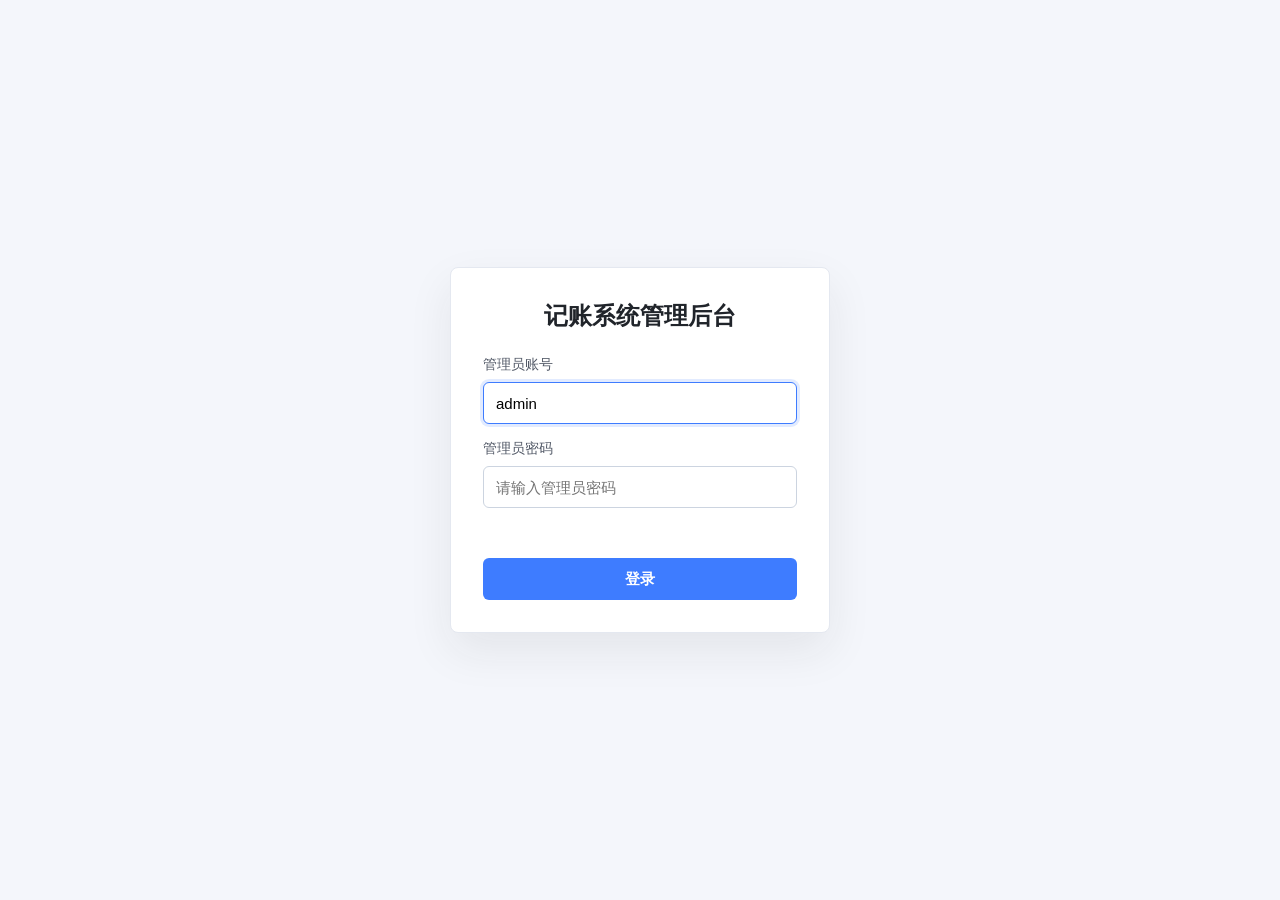
<file: index.html>
<!doctype html>
<html lang="zh-CN">
<head>
<meta charset="utf-8">
<meta http-equiv="refresh" content="0;url=adminPanel.html">
<title>管理后台</title>
</head>
<body>
	<script>window.location.replace('adminPanel.html');</script>
</body>
</html>
</file>
<file: css/all.css>
/* CSS Document */
html,body,ul,li,iframe,input,select
{
	margin: 0;
	padding: 0;
	list-style: none;
	outline: 0;
	border: 0;
}
html,body
{
	width: 100%;
	height:100%;	
	box-sizing: border-box;	
}
</file>
<file: css/index.css>
/* CSS Document */
.main{
	width: 100%;
	height:100%;	
}
.left{
	float: left;
	position: absolute;
	width: 120px;
	height: 100%;
	background: #242934;
	box-sizing: border-box;
	z-index: 999;
	box-shadow: 8px 0 24px rgba(15, 23, 42, 0.14);
}
.logo-wraper{
	float: left;
	width: 120px;
	height: 86px;
	margin-top: 8px;
	cursor: pointer;
	position: relative;
}
.version{
	position: absolute;
	top: 0;
	right: 12px;
	height: 12px;	
	padding-left: 3px;
	padding-right: 3px;
	font-size: 12px;
	line-height: 12px;
	text-align: center;
	border-radius: 2px;
	background-color: white;
	color: black;
}
.logo-mark{
	float: left;
	display: flex;
	align-items: center;
	justify-content: center;
	width: 38px;
	height: 38px;
	margin: 18px 41px 0;
	border: 1px solid rgba(255, 255, 255, 0.18);
	border-radius: 8px;
	background: linear-gradient(135deg, #3E7CFF, #16A34A);
	color: white;
	box-shadow: 0 10px 20px rgba(62, 124, 255, 0.22);
}
.logo-text{
	float: left;
	width: 120px;
	height: 24px;
	line-height: 24px;
	font-size: 15px;
	font-weight: bold;
	text-align: center;
	color: white;
}
.left ul{
	float: left;
	width: 120px;
	margin: 10px 0 0;
	padding: 0 8px;
	box-sizing: border-box;
}
.left ul li{
	display: flex;
	align-items: center;
	gap: 8px;
	width: 104px;
	height: 42px;
	margin-bottom: 6px;
	padding: 0 10px;
	line-height: 42px;
	font-size: 12px;	
	text-align: left;
	color: #C6CCD8;
	cursor: pointer;
	box-sizing: border-box;
	border-radius: 8px;
	border: 1px solid transparent;
	transition: background-color 0.16s ease, color 0.16s ease, border-color 0.16s ease;
}
.left ul li:hover{
	color: white;
	background: rgba(255, 255, 255, 0.08);
	border-color: rgba(255, 255, 255, 0.08);
}
.left ul .activited{
	background: #3E7CFF;
	color: white;
	border-color: rgba(255, 255, 255, 0.16);
	box-shadow: 0 10px 20px rgba(62, 124, 255, 0.24);
}
.admin-footer{
	position: absolute;
	left: 8px;
	right: 8px;
	bottom: 10px;
	padding-top: 10px;
	border-top: 1px solid rgba(255, 255, 255, 0.1);
}
.admin-name{
	width: 100%;
	margin-bottom: 7px;
	overflow: hidden;
	text-overflow: ellipsis;
	white-space: nowrap;
	font-size: 12px;
	line-height: 18px;
	color: #C6CCD8;
	text-align: center;
}
.logout-button{
	width: 100%;
	height: 30px;
	border: 1px solid rgba(255, 255, 255, 0.14);
	border-radius: 6px;
	background: rgba(255, 255, 255, 0.08);
	color: white;
	font-size: 12px;
	cursor: pointer;
}
.logout-button:hover{
	background: rgba(255, 255, 255, 0.15);
}
.nav-icon{
	width: 16px;
	height: 16px;
	flex: 0 0 auto;
	stroke: currentColor;
	stroke-width: 2;
	stroke-linecap: round;
	stroke-linejoin: round;
	fill: none;
}
.logo-mark .nav-icon{
	width: 21px;
	height: 21px;
	stroke-width: 1.9;
}
.icon-sprite{
	position: absolute;
	width: 0;
	height: 0;
	overflow: hidden;
}
.right{
	float: left;
	position: absolute;
	width: 100%;
	height: 100%;
	box-sizing: border-box;
	padding-left: 120px;
	
	z-index: 1;
}
iframe{
	float: left;
	width: 100%;
	height: 100%;
	box-sizing: border-box;
	padding: 0;
	margin: 0;
	outline: 0;
	border: 0;
	box-shadow: 0;
	border-image-width: 0;
	overflow: hidden;
	overflow-clip-margin: border-box;
}
</file>
